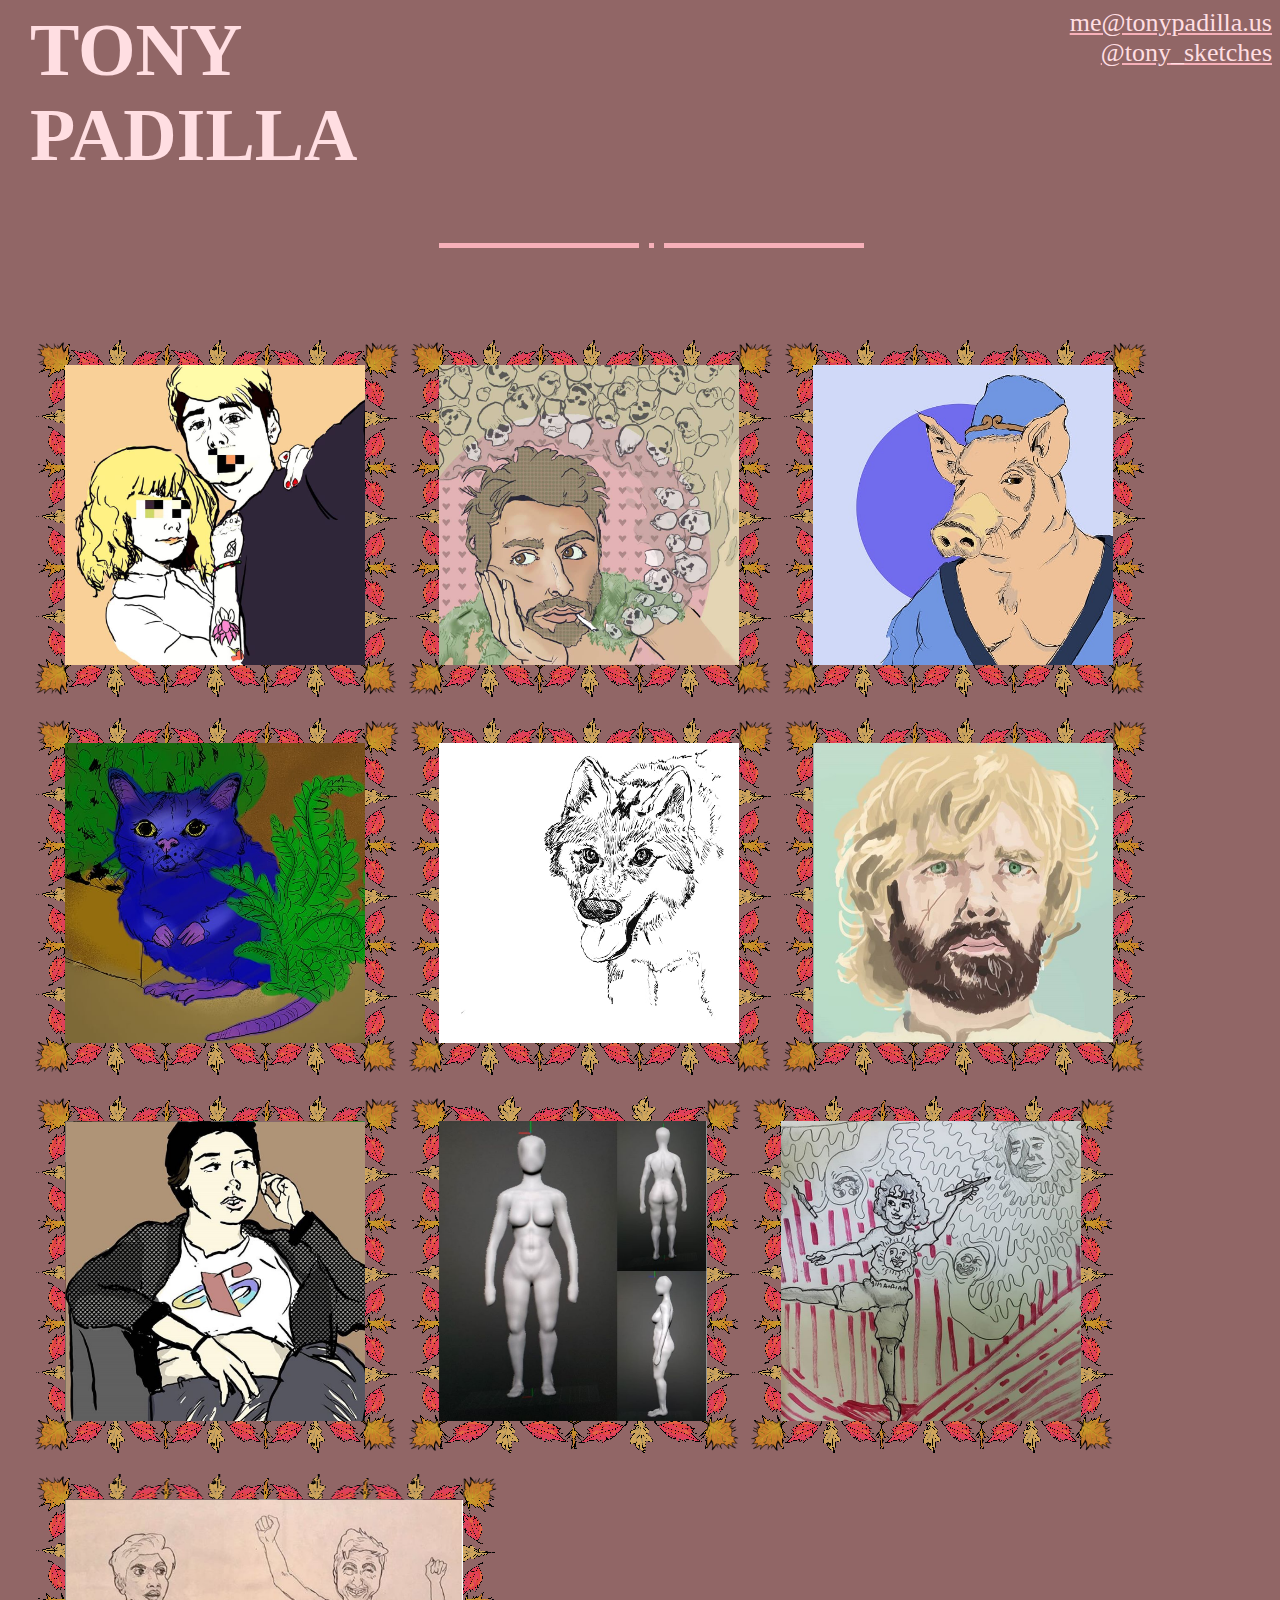
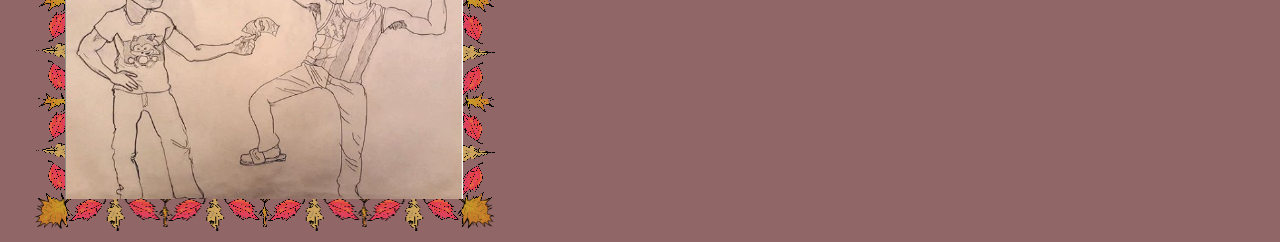
<file: index.html>
<!DOCTYPE html>
<html>
	<head>
        <link rel="stylesheet" type="text/css" href="style.css" />
		<title>
			TONY PADILLA
		</title>
	</head>
	<body bgcolor="#916666">
		<div class="myName">
			TONY<br />PADILLA</div>
                <div class="info">
                        <a href="mailto:me@tonypadilla.us" target="_top">me@tonypadilla.us</a><br />
                        <a href="https://www.instagram.com/tony_sketches/" target="_blank">@tony_sketches</a>
                </div>
                <br />
                <center><div class="center-line1"></div><div class="center-line2"></div><div class="center-line3"></div></center>
        <div class="row">
            <div class="column">
                <a><img id="img1" src="ART/1.jpg" alt="Couple" /></a>
                <a><img id="img2" src="ART/2.jpg" alt="Self Portrait"/></a>
                <a><img id="img3" src="ART/3.png" alt="Pigsy"/></a>
                <a><img id="img4" src="ART/4.png" alt="A blue Rat Cat with Christian Molina's coloring"/></a>
                <a><img id="img5" src="ART/5.png" alt="Wolf sketch"/></a>
                <a><img id="img6" src="ART/6.png" alt="Sketch painting of Peter Dinklage in Game of Thrones"/></a>
                <a><img id="img7" src="ART/7.png" alt="Quick sketch of sitting girl"/></a>
                <a><img id="img8" src="ART/8.png" alt="3d model of female figure in Zbrush"/></a>
                <a><img id="img9" src="ART/9.png" alt="Experimental sketch of sister"/></a>
                <a><img id="img10" src="ART/10.png" alt="Caricature of friend and myself"/></a>
            </div>
        </div>
        <div id="modal" class="modal">
            <span class="close">&times;</span>
            <img class="modal-content" id="activeImg">
            <div id="caption"></div>
        </div>
        <script src="https://ajax.googleapis.com/ajax/libs/jquery/3.3.1/jquery.min.js"></script>
        <script src="modal.js"></script>
	</body>
</html>
</file>
<file: style.css>
@media screen and (min-width:900px){
	.center-line1{
		margin-bottom:20px;
		display:inline-block;	
		margin-left: 0px;
		width:200px;
		height:47px;
		border-bottom:5px solid #f7b0b9;
	}
	.center-line2{
		display:inline-block;
		margin-bottom:20px;
		margin-left: 10px;
		width:5px;
		height:47px;
		border-bottom:5px solid #f7b0b9;
	}
	.center-line3{
		display:inline-block;
		margin-bottom:20px;
		margin-left: 10px;
		width:200px;
		height:47px;
		border-bottom:5px solid #f7b0b9;
	}
}

a:link, a:visited{
	text-decoration: underline;
	text-decoration-color: #f7b0b9;
	color: #ffdee2;
}

a:hover, a:active{
	color: #dbdbdb;
	text-decoration-color: #dbdbdb;
}

body{
	margin-left:30px;
}

.myName{
	color: #ffdee2;
	font: bold 74px bahnschrift
}
.info{
	float: right;
	font: 26px bahnschrift;
	text-align: right;
	margin-top: -170px;
	color: #e8e3dc
}

.row{
	margin-top:50px;
	display: flex;
	flex-wrap: wrap;
	padding: 0 0px;
}

.column{
	flex: 33%;
	padding: 0 0px;
}

.column img{
	cursor: pointer;
	transition: 0.3s;
	margin-top: 8px;
	vertical-align: middle;
	height: 300px;
	width: auto;
	border:35px solid transparent;
	border-image: url(ART/leaves.png) 100% round;
	border-image-slice: 800;
}

.column img:hover{
	opacity: 0.7;
}
@media screen and (max-width:600px){
	.column{
		flex: 66%;
		max-width: 66%;
	}
}

@media screen and (max-width: 400px){
	.column{
		flex:100%;
		max-width:100%
	}
}

.modal {
  display: none; /* Hidden by default */
  position: fixed; /* Stay in place */
  z-index: 1; /* Sit on top */
  padding-top: 100px; /* Location of the box */
  left: 0;
  top: 0;
  width: 100%; /* Full width */
  height: 100%; /* Full height */
  overflow: auto; /* Enable scroll if needed */
  background-color: rgb(0,0,0); /* Fallback color */
  background-color: rgba(0,0,0,0.9); /* Black w/ opacity */
}

.modal-content {
  margin: auto;
  margin-top: -60px;
  display: block;
  width: 40%;
  max-width: 700px;
}

#caption {
  margin: auto;
  display: block;
  width: 80%;
  max-width: 700px;
  text-align: center;
  color: #e8e3dc;
  padding: 10px 0;
  height: 150px;
}

.modal-content, #caption {  
  -webkit-animation-name: zoom;
  -webkit-animation-duration: 0.6s;
  animation-name: zoom;
  animation-duration: 0.6s;
}

@-webkit-keyframes zoom {
  from {-webkit-transform:scale(0)} 
  to {-webkit-transform:scale(1)}
}

@keyframes zoom {
  from {transform:scale(0)} 
  to {transform:scale(1)}
}

.close {
  position: absolute;
  top: 15px;
  right: 35px;
  color: #f1f1f1;
  font-size: 40px;
  font-weight: bold;
  transition: 0.3s;
}

.close:hover,
.close:focus {
  color: #bbb;
  text-decoration: none;
  cursor: pointer;
}

/* 100% Image Width on Smaller Screens */
@media only screen and (max-width: 800px){
  .modal-content {
    width: 100%;
	margin: 0;
	position: absolute;
	top: 50%;
	-ms-transform: translateY(-50%);
	transform: translateY(-50%);
  }
}
</file>
